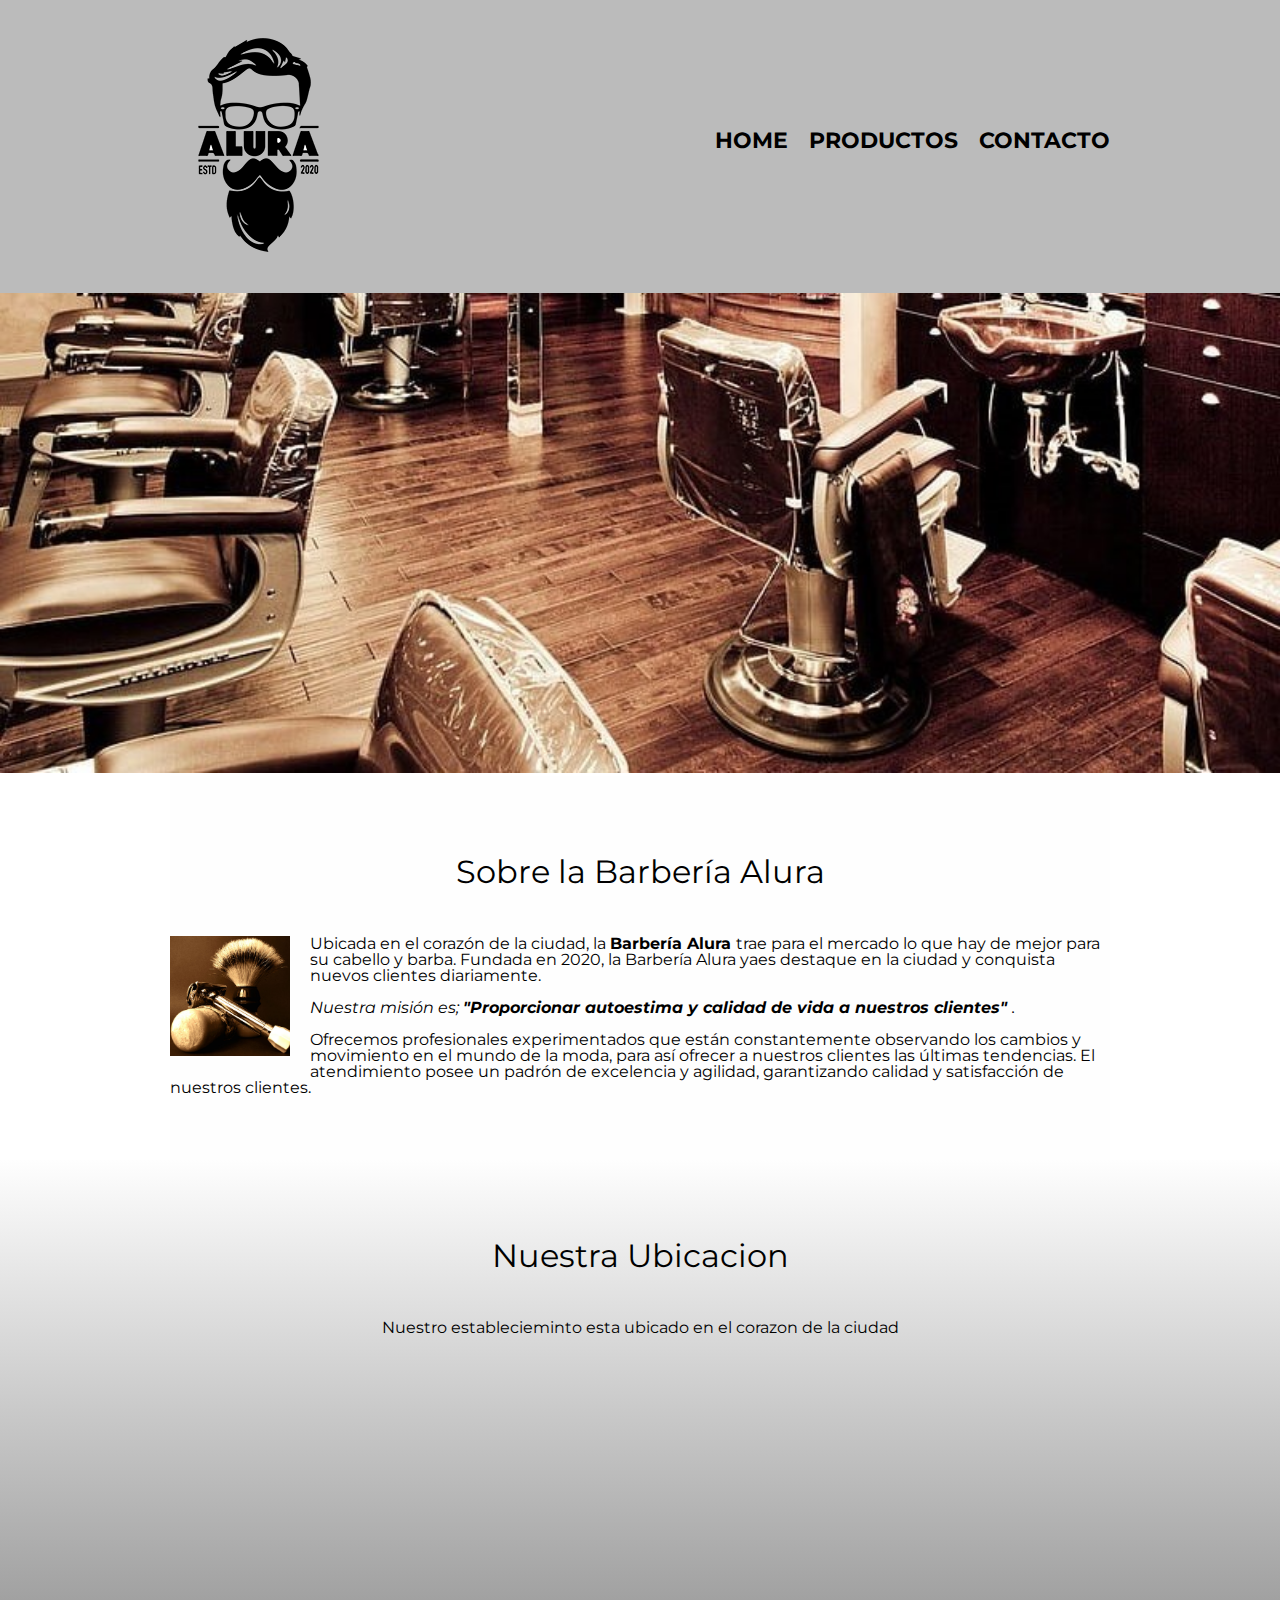
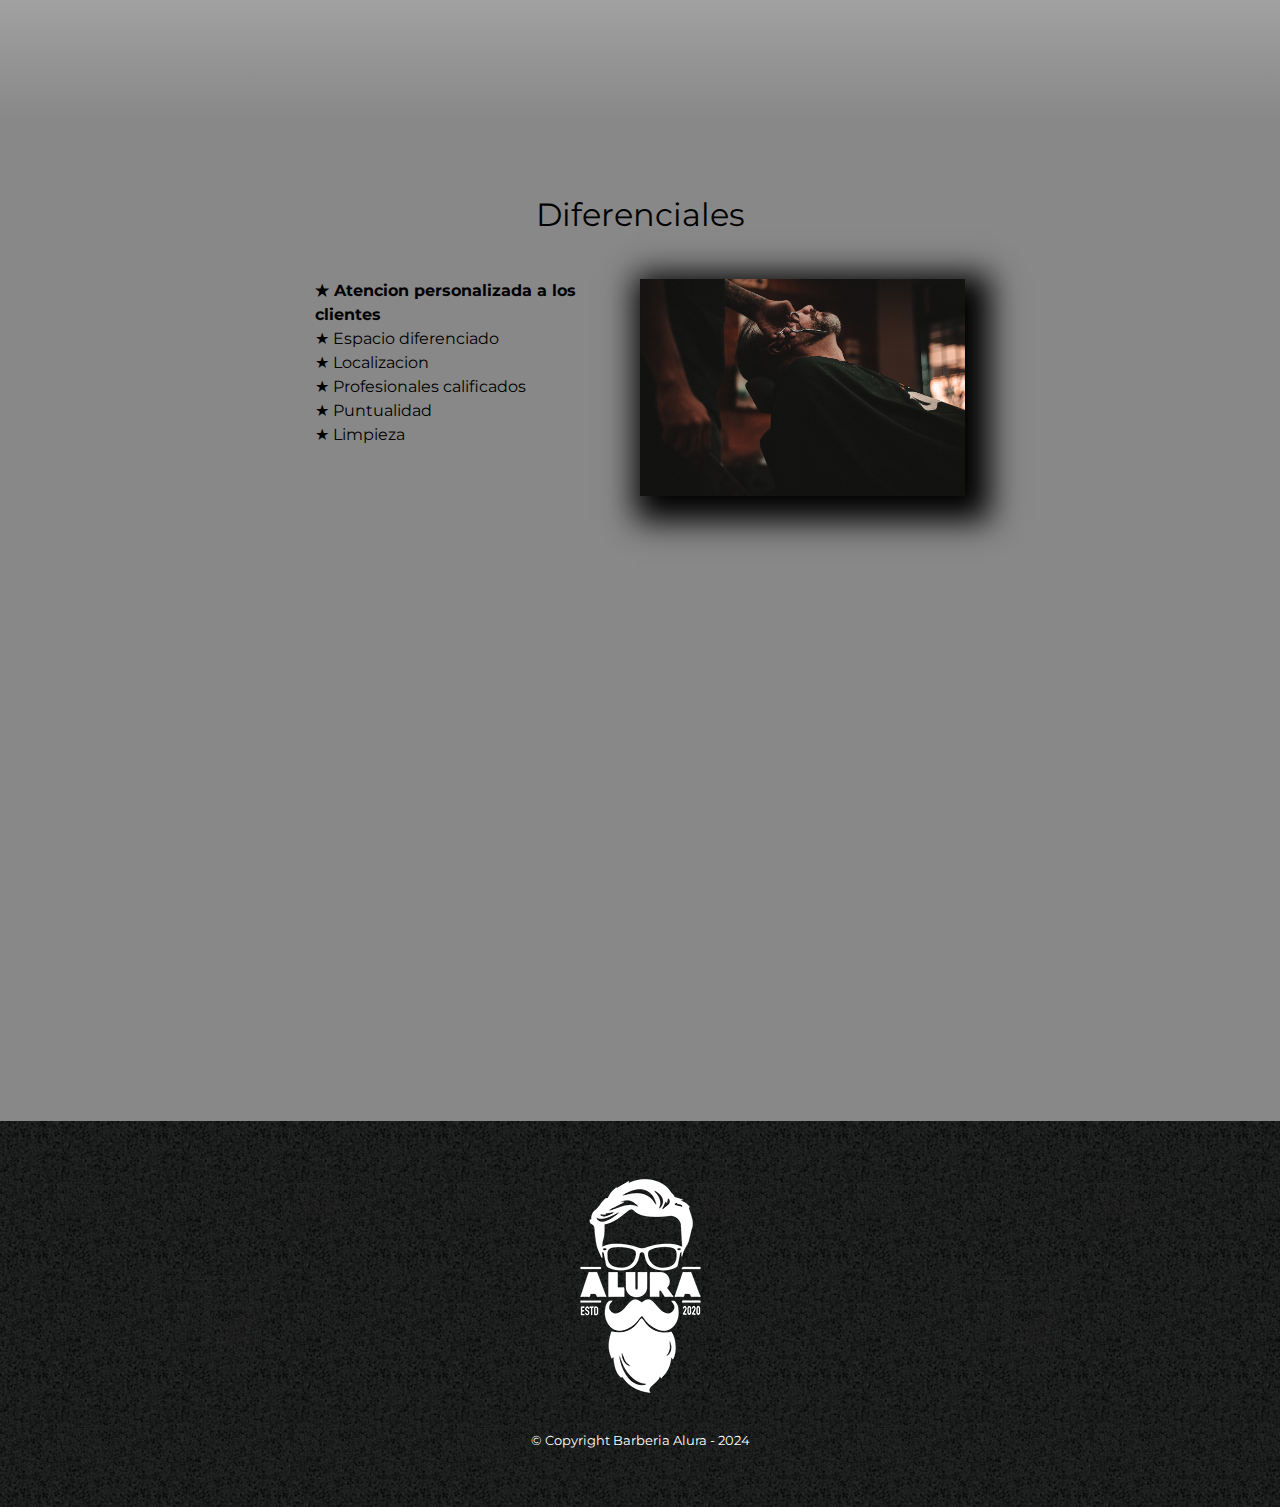
<file: index.html>
<!DOCTYPE html>

<html lang="es">

<head>
    <meta charset="UTF-8"> <!--Esto sirve para que se puedan ver caracteres especiales -->
    <meta name="viewport" content="width=device-width">
    <title>Barbería Alura</title>
    <link rel="stylesheet" href="reset.css">
    <link rel="stylesheet" href="Style.css">

    <link rel="preconnect" href="https://fonts.googleapis.com">
    <link rel="preconnect" href="https://fonts.gstatic.com" crossorigin>
    <link href="https://fonts.googleapis.com/css2?family=Montserrat:ital,wght@0,100..900;1,100..900&display=swap"
        rel="stylesheet">

</head>

<body>

    <header>
        <div class="caja">
            <h1> <img src="imagenes/logo.png" alt="Logo de la Barberia Alura"> </h1>

            <nav>
                <ul class="navegacion">
                    <li> <a href="index.html"> Home </a> </li>
                    <li> <a href="productos.html"> Productos </a> </li>
                    <li> <a href="contacto.html"> Contacto </a> </li>
                </ul>
            </nav>
        </div>
    </header>

    <img class="banner" src="banner/banner4.jpg">

    <main>
        <section class="principal">

            <h2 class="titulo-principal"> Sobre la Barbería Alura </h2>

            <img class="utensilios" src="imagenes/utensilios[1].jpg" alt="Utensilios de un barbero">

            <p> Ubicada en el corazón de la ciudad, la <strong>Barbería Alura </strong> trae para el
                mercado lo que hay de mejor para su
                cabello y barba. Fundada en 2020, la Barbería Alura yaes destaque en la ciudad y conquista nuevos
                clientes
                diariamente. </p>

            <p id="mision"> <em>Nuestra misión es; <strong>"Proporcionar autoestima y calidad
                        de vida a nuestros clientes" </strong>.</em> </p>

            <p> Ofrecemos profesionales experimentados que están constantemente observando los
                cambios y movimiento en el
                mundo de la moda, para así ofrecer a nuestros clientes las últimas tendencias. El atendimiento posee un
                padrón de excelencia y agilidad, garantizando calidad y satisfacción de nuestros clientes. </p>

        </section>

        <section class="mapa">
            <h3 class="titulo-principal"> Nuestra Ubicacion </h3>
            <p> Nuestro establecieminto esta ubicado en el corazon de la ciudad</p>

            <div class="mapa-contenido">
                <iframe
                    src="https://www.google.com/maps/embed?pb=!1m18!1m12!1m3!1d3929.1179154388888!2d-84.21963942443992!3d10.007117822911134!2m3!1f0!2f0!3f0!3m2!1i1024!2i768!4f13.1!3m3!1m2!1s0x8fa0f9b849cff0e5%3A0xe957d37175f9104a!2sEdificio%20de%20aulas%20y%20laboratorios%20de%20la%20sede%20central%2C%20UTN!5e0!3m2!1ses!2scr!4v1709416434035!5m2!1ses!2scr"
                    width="100%" height="300" style="border:0;" allowfullscreen="" loading="lazy"
                    referrerpolicy="no-referrer-when-downgrade">
                </iframe>
            </div>

        </section>

        <section class="diferenciales">

            <h3 class="titulo-principal">Diferenciales</h3>

            <div class="contenido-diferenciales">

                <ul class="lista-diferenciales">
                    <li class="items"> Atencion personalizada a los clientes </li>
                    <li class="items"> Espacio diferenciado </li>
                    <li class="items"> Localizacion </li>
                    <li class="items"> Profesionales calificados </li>
                    <li class="items"> Puntualidad </li>
                    <li class="items"> Limpieza </li>
                </ul><img id="diferenciales" src="diferenciales/diferenciales.jpg" class="imagen-diferenciales">

            </div>

            <div class="video">

                <iframe width="100%" height="315"
                    src="https://www.youtube.com/embed/wcVVXUV0YUY?si=OMjJlR7DOG43aN8t&amp;controls=0"
                    title="YouTube video player" frameborder="0"
                    allow="accelerometer; autoplay; clipboard-write; encrypted-media; gyroscope; picture-in-picture; web-share"
                    allowfullscreen>
                </iframe>

            </div>

        </section>

    </main>

    <footer>
        <img src="imagenes/logo-blanco.png">
        <p class="Copyright">&copy Copyright Barberia Alura - 2024</p>
    </footer>

</body>

</html>
</file>
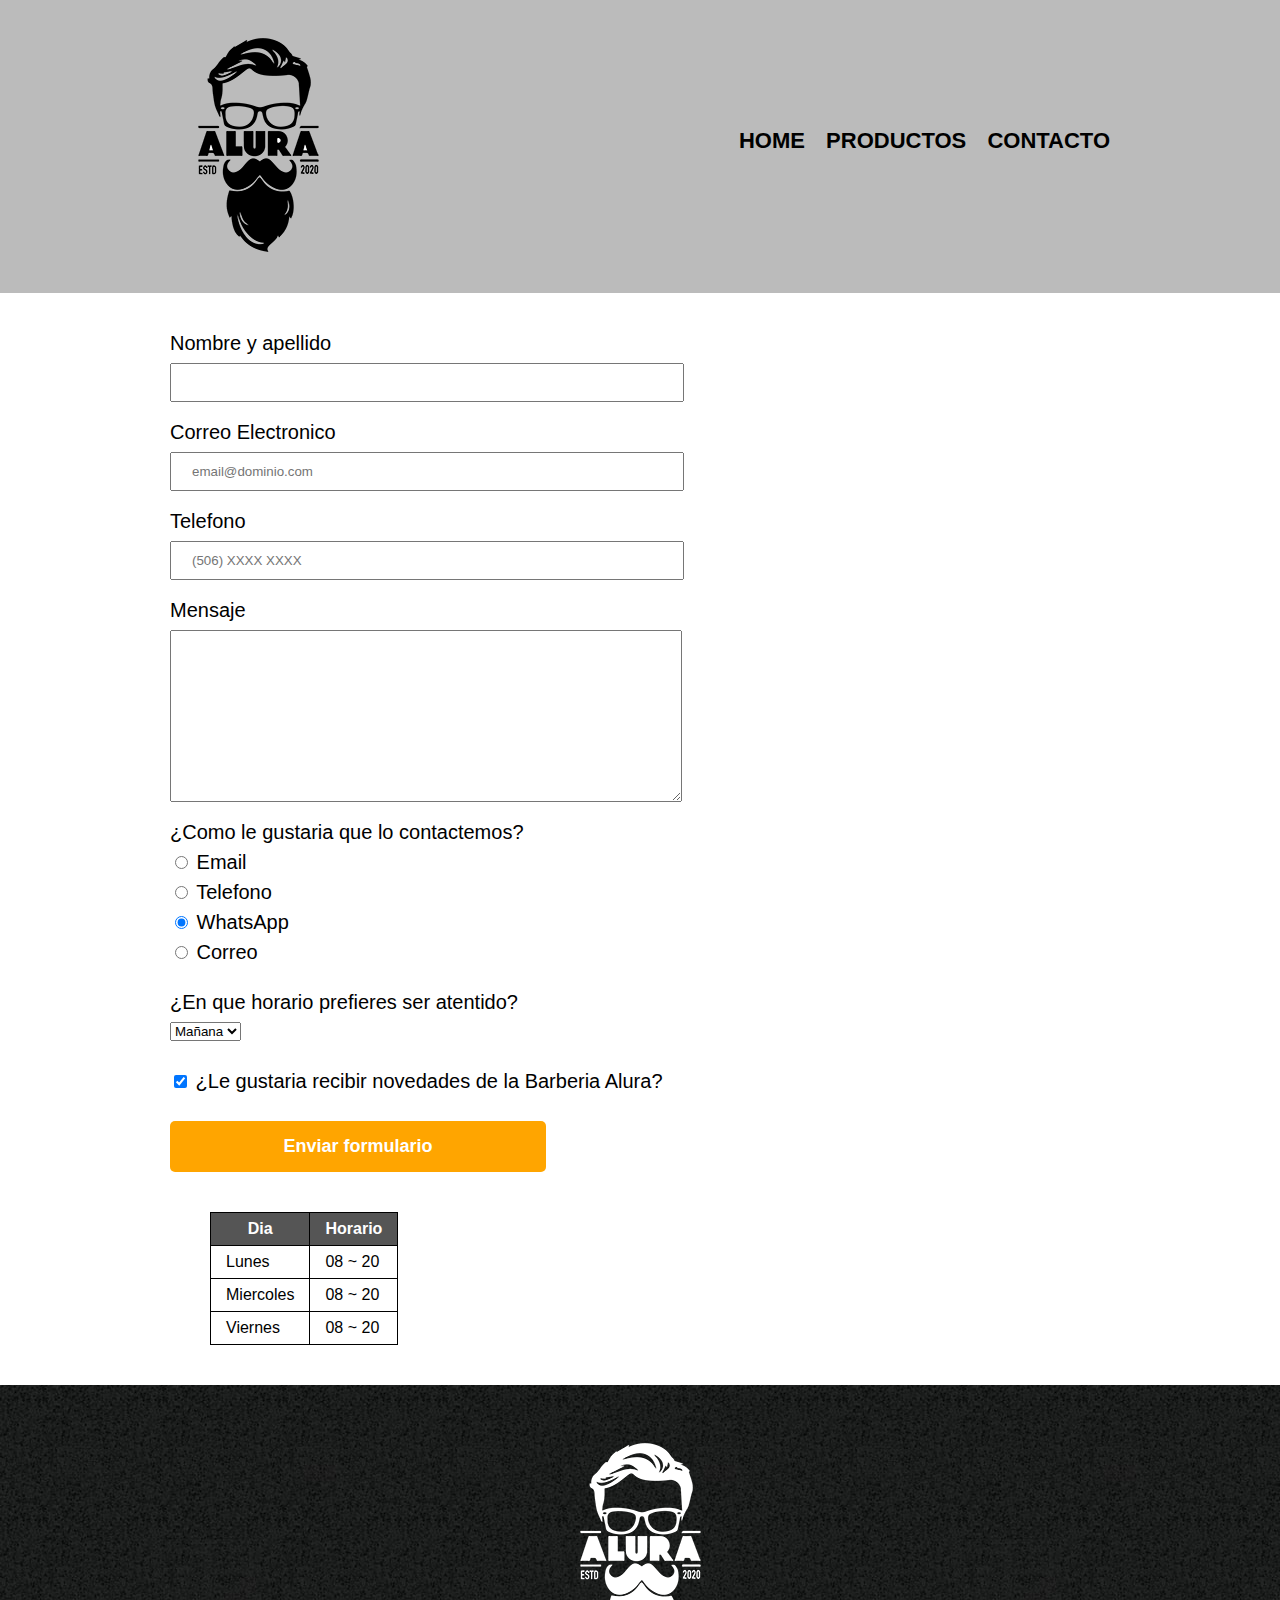
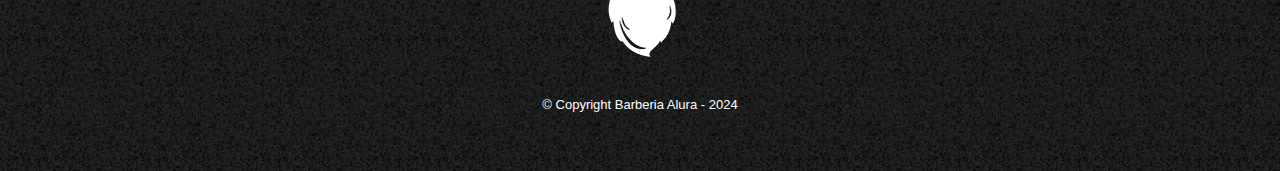
<file: contacto.html>
<!DOCTYPE html>

<html lang="es">

<head>
    <meta charset="UTF-8">
    <title>Contacto - Barberia Alura</title>
    <link rel="stylesheet" href="reset.css">
    <link rel="stylesheet" href="Style.css">
</head>

<body>
    <header>
        <div class="caja">
            <h1> <img src="imagenes/logo.png" alt="Logo de la Barberia Alura"> </h1>

            <nav>
                <ul class="navegacion">
                    <li> <a href="index.html"> Home </a> </li>
                    <li> <a href="productos.html"> Productos </a> </li>
                    <li> <a href="contacto.html"> Contacto </a> </li>
                </ul>
            </nav>
        </div>
    </header>

    <main class = MainContacto>
        <form>
            <label for="nombreApellido"> Nombre y apellido</label>
            <input type="text" id="nombreApellido" class="input-padron" required>

            <label for="correoElectronico"> Correo Electronico</label>
            <input type="email" id="correoElectronico" class="input-padron" required placeholder="email@dominio.com">

            <label for="telefono"> Telefono </label>
            <input type="tel" id="telefono" class="input-padron" required placeholder="(506) XXXX XXXX">

            <label for="mensaje"> Mensaje </label>
            <textarea cols="66" rows="10" id="mensaje" class="input-padron" required></textarea>

            <fieldset>

                <legend class="test" id="test">¿Como le gustaria que lo contactemos? </legend>

                <label for="radio-email"><input type="radio" name="contacto" value="email" id="radio-email"> Email
                </label>

                <label for="radio-telefono"><input type="radio" name="contacto" value="telefono" id="radio-telefono">
                    Telefono </label>


                <label for="radio-whatsapp"> <input type="radio" name="contacto" value="whatsapp" id="radio-whatsapp"
                        checked>
                    WhatsApp </label>


                <label for="radio-correo"> <input type="radio" name="contacto" value="correo" id="radio-correo"> Correo
                </label>

            </fieldset>

            <fieldset class="select">
                <legend>¿En que horario prefieres ser atentido? </legend>

                <select>
                    <option>Mañana</option>
                    <option>Tarde</option>
                    <option>Noche</option>
                </select>

            </fieldset>

            <label class="checkbox"> <input type="checkbox" checked> ¿Le gustaria recibir novedades de la Barberia
                Alura?
            </label>

            <input type="submit" value="Enviar formulario" class="enviar">

        </form>

        <table>

            <thead>
                <tr>
                    <th>Dia</th>
                    <th>Horario</th>
                <tr>
            </thead>

            <tbody>

                <tr>
                    <td> Lunes </td>
                    <td> 08 ~ 20 </td>
                <tr>
    
                <tr>
                    <td> Miercoles </td>
                    <td> 08 ~ 20 </td>
                <tr>
    
                <tr>
                    <td> Viernes </td>
                    <td> 08 ~ 20 </td>
                <tr>

            </tbody>

        </table>

    </main>

    <footer>
        <img src="imagenes/logo-blanco.png" alt="Logo de la Barberia Alura">
        <p class="Copyright">&copy Copyright Barberia Alura - 2024</p>
    </footer>
</body>

</html>
</file>
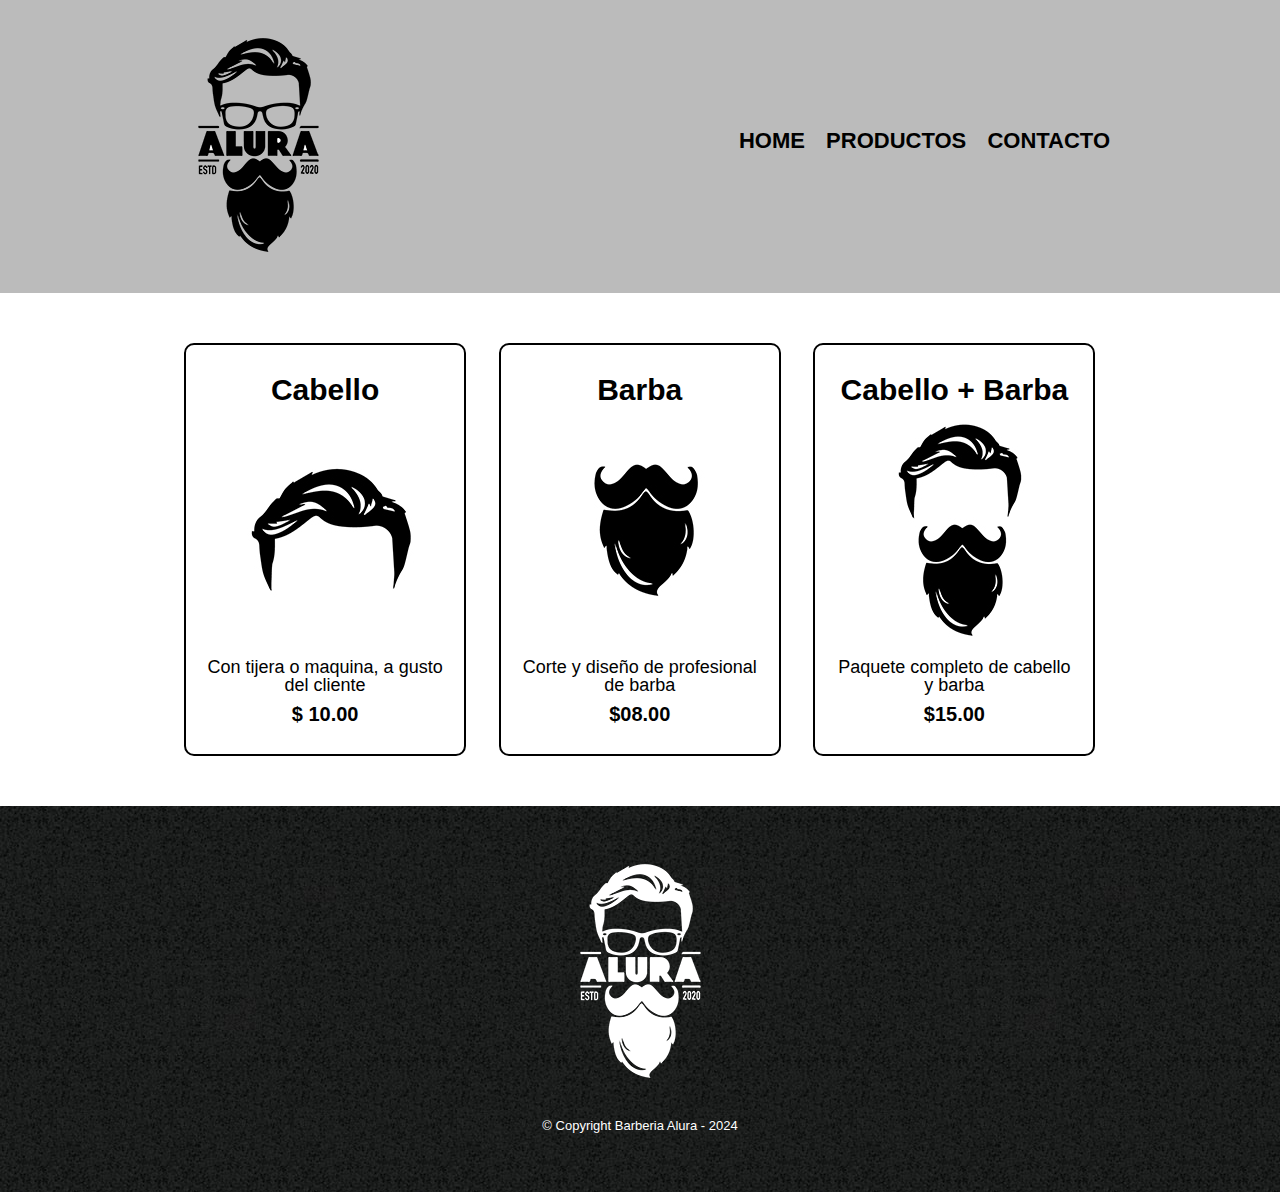
<file: productos.html>
<!DOCTYPE html>

<html lang="es">

<head>
    <meta charset="UTF-8">
    <title>Productos - Barberia Alura</title>
    <link rel="stylesheet" href="reset.css">
    <link rel="stylesheet" href="Style.css">
</head>

<body>


    <header>
        <div class="caja">
            <h1> <img src="imagenes/logo.png"> </h1>

            <nav>
                <ul class="navegacion">
                    <li> <a href="index.html"> Home </a> </li>
                    <li> <a href="productos.html"> Productos </a> </li>
                    <li> <a href="contacto.html"> Contacto </a> </li>
                </ul>
            </nav>
        </div>
    </header>

    <main>
        <ul class="productos">
            <li>
                <h2>Cabello</h2>
                <img src="imagenes/cabello.jpg">
                <p class="producto-descripcion"> Con tijera o maquina, a gusto del cliente </p>
                <p class="producto-precio"> $ 10.00 </p>
            </li>

            <li>
                <h2>Barba</h2>
                <img src="imagenes/barba.jpg">
                <p class="producto-descripcion"> Corte y diseño de profesional de barba </p>
                <p class="producto-precio"> $08.00</p>
            </li>

            <li>
                <h2>Cabello + Barba</h2>
                <img src="imagenes/cabello+barba.jpg">
                <p class="producto-descripcion"> Paquete completo de cabello y barba </p>
                <p class="producto-precio"> $15.00 </p>
            </li>
        </ul>
    </main>

    <footer>
        <img src="imagenes/logo-blanco.png">
        <p class="Copyright">&copy Copyright Barberia Alura - 2024</p>
    </footer>

</body>

</html>
</file>
<file: Style.css>
body {
    font-family: "Montserrat", sans-serif;
}

header {
    background-color: #BBBBBB;
    padding: 20px 0px;
}

.caja {
    width: 940px;
    position: relative;
    margin: 0 auto;
}

nav {
    position: absolute;
    top: 110px;
    right: 0px;
}

nav li {
    display: inline;
    margin: 0 0 0 15px;
}

nav a {
    text-transform: uppercase;
    color: black;
    font-weight: bold;
    font-size: 22px;
    text-decoration: none;
}

nav a:hover {
    color: #c78c19;
    text-decoration: underline;
}

.productos {
    width: 940px;
    margin: 0 auto;
    padding: 50px;
}

.productos li {
    display: inline-block;
    text-align: center;
    width: 30%;
    vertical-align: top;
    margin: 0 1.5%;
    padding: 30px 20px;
    box-sizing: border-box;
    border: 2px solid black;
    border-radius: 10px;
}

.productos li:hover {
    border-color: #c78c19;
}

.productos li:active {
    border-color: #088c19;
}

.productos h2 {
    font-size: 30px;
    font-weight: bold;
}

.productos li:hover h2 {
    font-size: 33px;
}

.producto-descripcion {
    font-size: 18px;
}

.producto-precio {
    font-size: 20px;
    font-weight: bold;
    margin-top: 10px;
}

footer {
    text-align: center;
    background: url(imagenes/bg.jpg);
    padding: 40px;
}

.Copyright {
    color: white;
    font-size: 13px;
    margin: 20px;
}

form {
    margin: 40px 0px;
}

form label,
form p,
form legend {
    display: block;
    font-size: 20px;
    margin: 0px 0 10px;
}

.MainContacto {
    /*yo lo hice*/
    width: 940px;
    margin: 0 auto;
}

.input-padron {
    display: block;
    margin: 0px 0px 20px;
    padding: 10px 20px;
    width: 50%;
}

.checkbox {
    margin: 20px 0px;
    padding: 10px 0px;
}

.select {
    margin: 20px 0px;
}

.enviar {
    width: 40%;
    padding: 15px 0;
    font-size: 18px;
    font-weight: bold;
    color: white;
    background: orange;
    border: none;
    border-radius: 5px;
    transition: 1s all;
    cursor: pointer;
}

.enviar:hover {
    background: darkorange;
    transform: scale(1.2);
}

table {
    margin: 40px 40px;
}

thead {
    background: #555555;
    color: white;
    font-weight: bold;
}

td,
th {
    border: 1px solid black;
    padding: 8px 15px;
}

/* Aqui inicia el CSS para nuestra pagina home */

.banner {
    width: 100%;
}

.principal {
    padding: 3em 0;
    background: linear-gradient(#fefefe, #fefefe);
    width: 940px;
    margin: 0 auto;
}

.titulo-principal {
    text-align: center;
    /* dos veces su tamaño em*/
    font-size: 2em;
    margin: 0 0 0.5em;
    padding: 1em 0;
    clear: left;
    color: black
}

.principal p {
    margin: 0 0 1em;
}

.principal strong {
    font-weight: bold;
}

.principal em {
    font-style: italic;
}

.utensilios {
    width: 120px;
    float: left;
    margin: 0px 20px 20px 0px;
}

.mapa {
    padding: 3em 0;
    background: linear-gradient(#fefefe, #888888);

}

.mapa p {
    margin: 0px 0px 2em;
    text-align: center;
}

.mapa-contenido {
    width: 940px;
    margin: 0 auto;
}

.diferenciales {
    padding: 3em 0;
    background: #888888;
}


.contenido-diferenciales {
    width: 650px;
    margin: 0px auto;
}

.lista-diferenciales {
    width: 50%;
    display: inline-block;
    vertical-align: top;
}

.items {
    line-height: 1.5;
}

.items:before {
    content: "★";
}

.items:first-child {
    font-weight: bold;
}

.imagen-diferenciales {
    width: 50%;
    transition: 300ms;
    box-shadow: 10px 10px 30px 15px black;
}

.imagen-diferenciales:hover {
    opacity: 0.3;
}

.video {
    width: 560px;
    margin: 8em auto;
}

@media screen and (max-width:480px) {
   
    h1{
        text-align: center;
    }

    nav{
        position: static;
    }

    .productos {
        width: auto;
        margin: 0 auto;
        padding: 33px;
    }

    .caja,
    .principal,
    .mapa-contenido,
    .contenido-diferenciales,
    .video {
        width: auto;

    }

    .lista-diferenciales, .imagen-diferenciales{
        width: 100%;
    }
}
</file>
